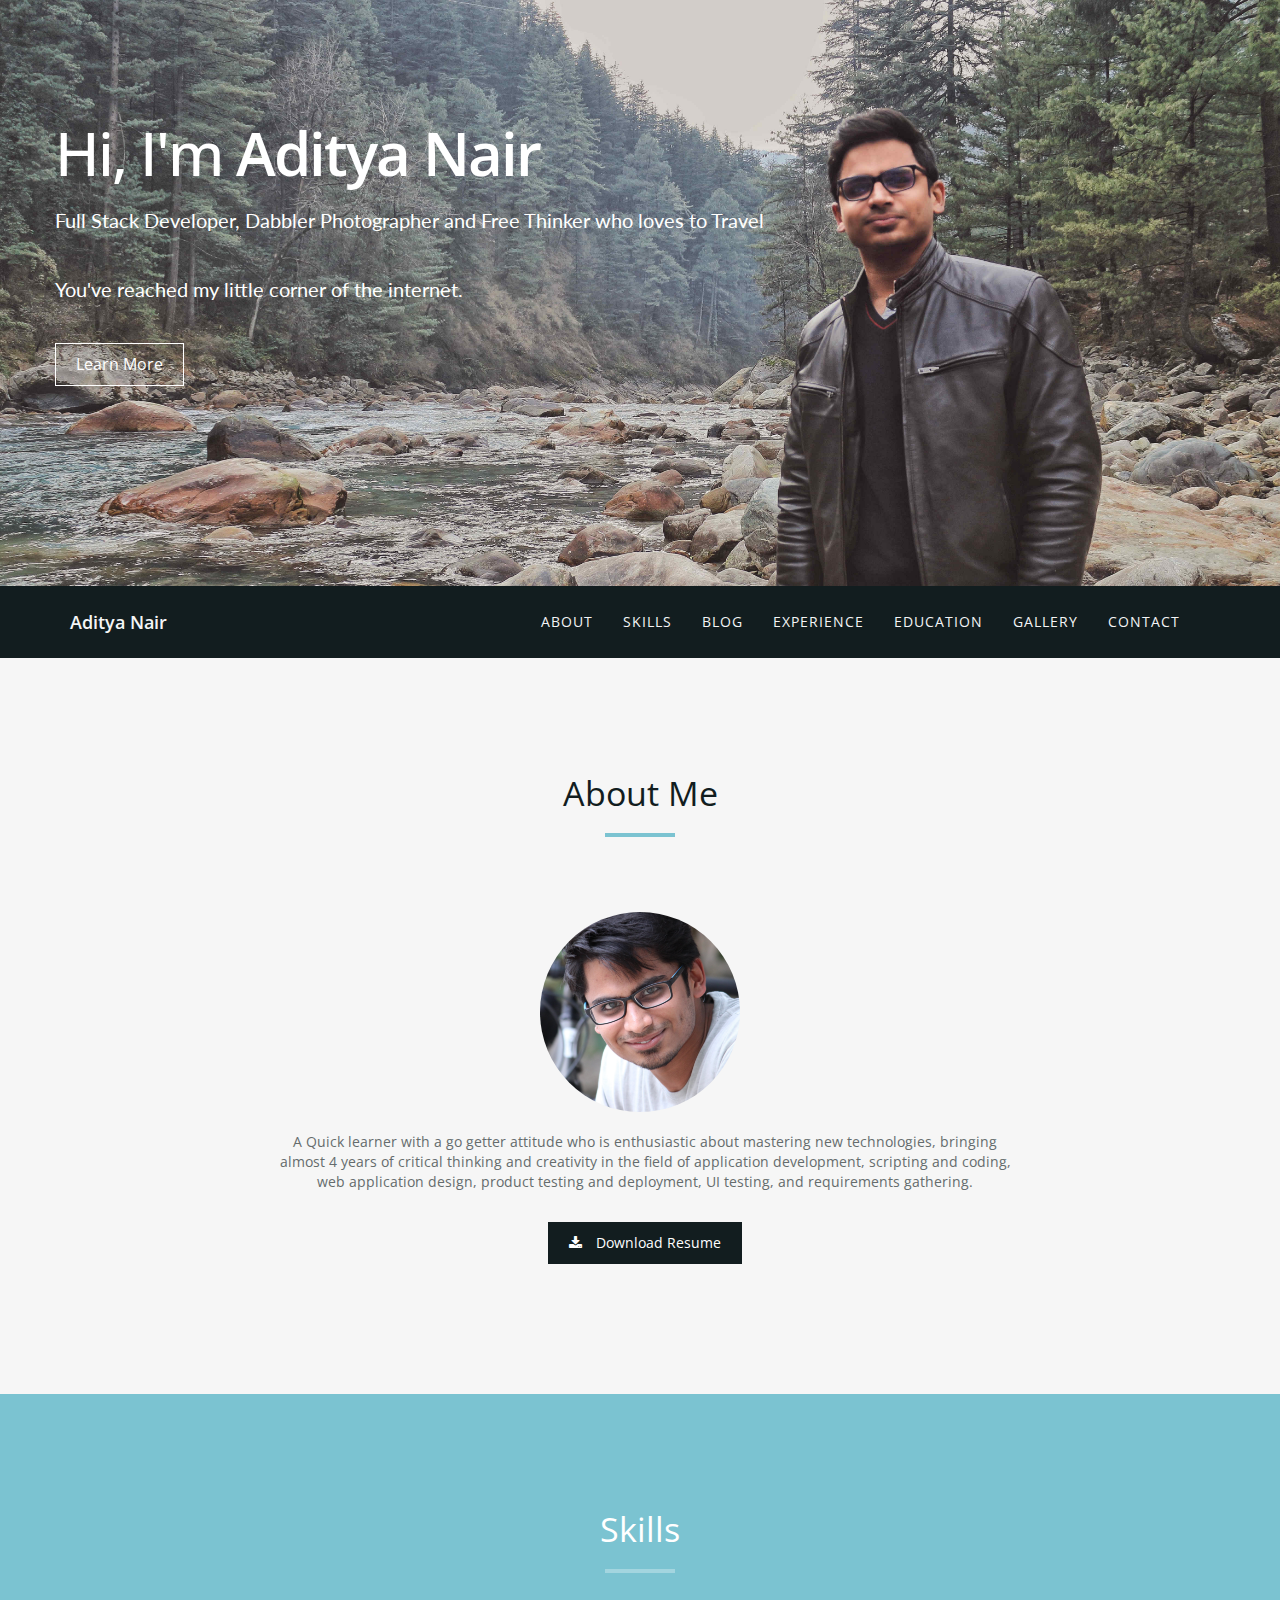
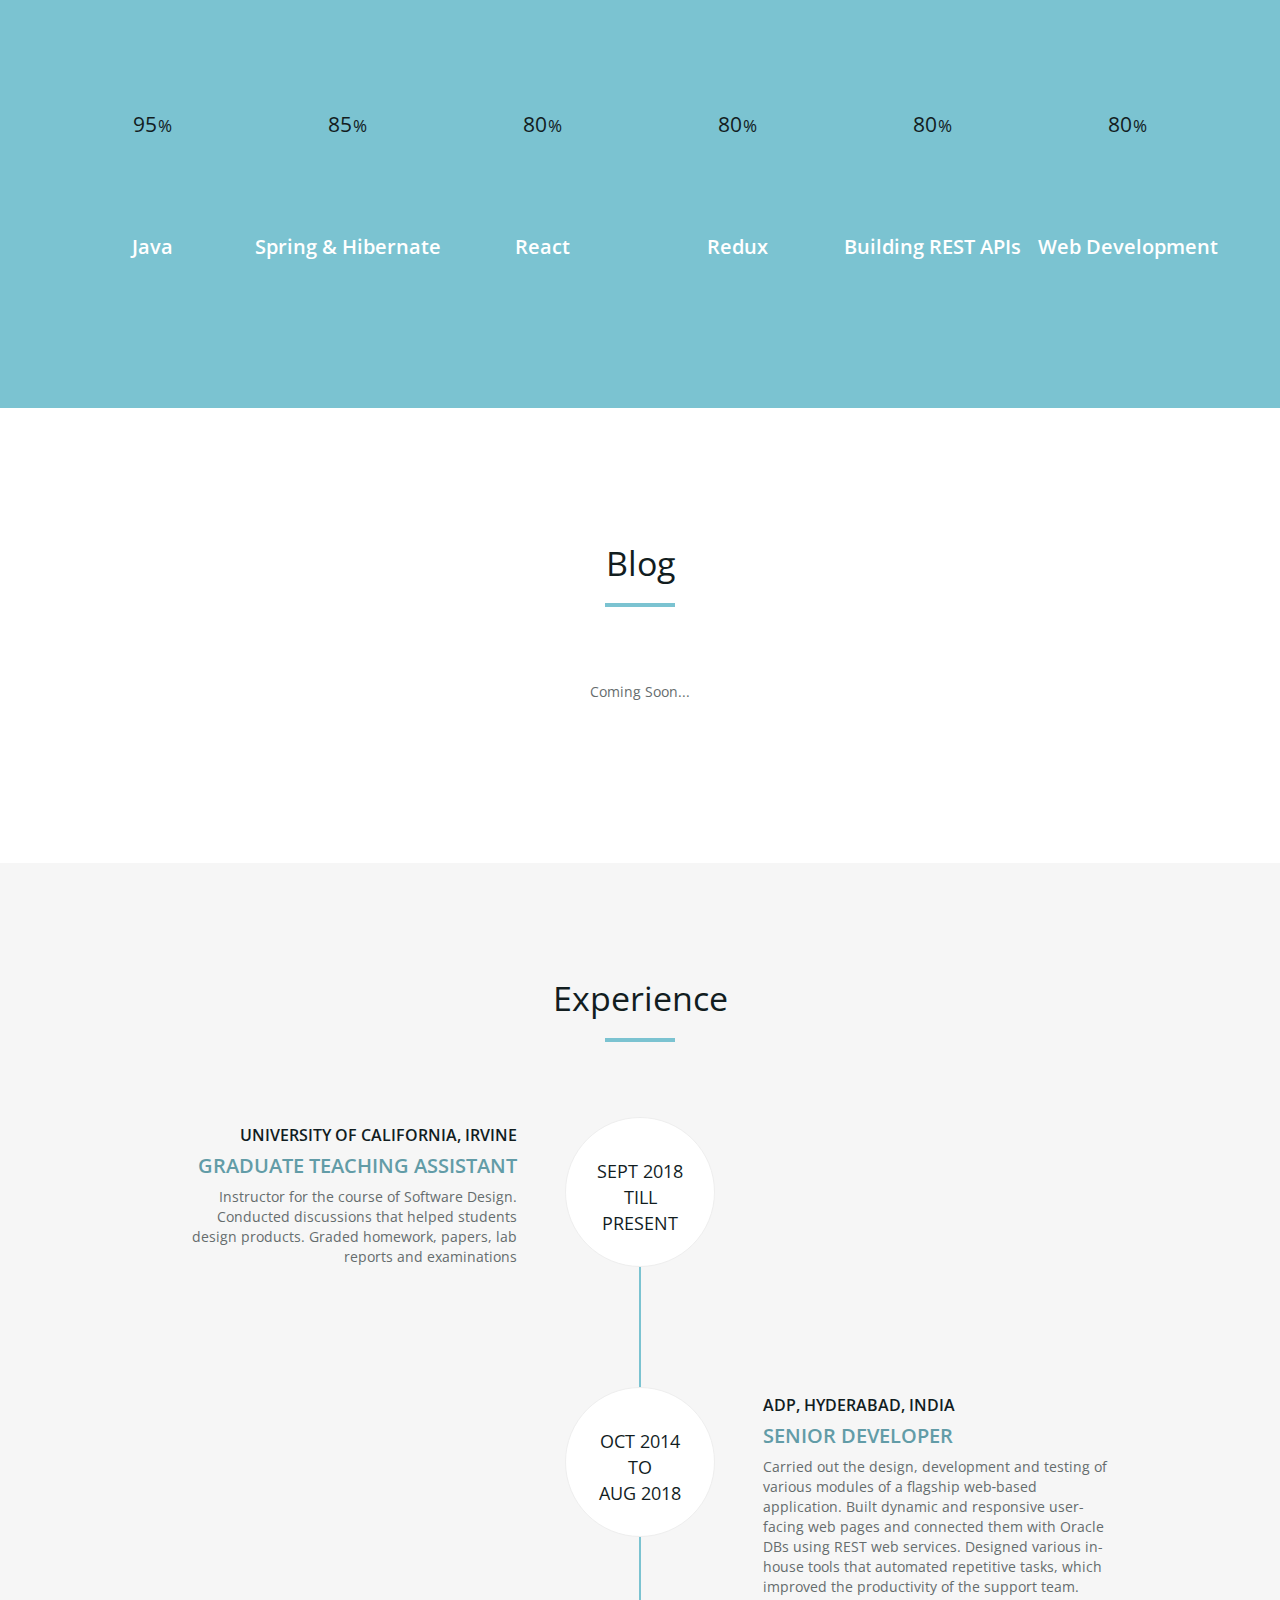
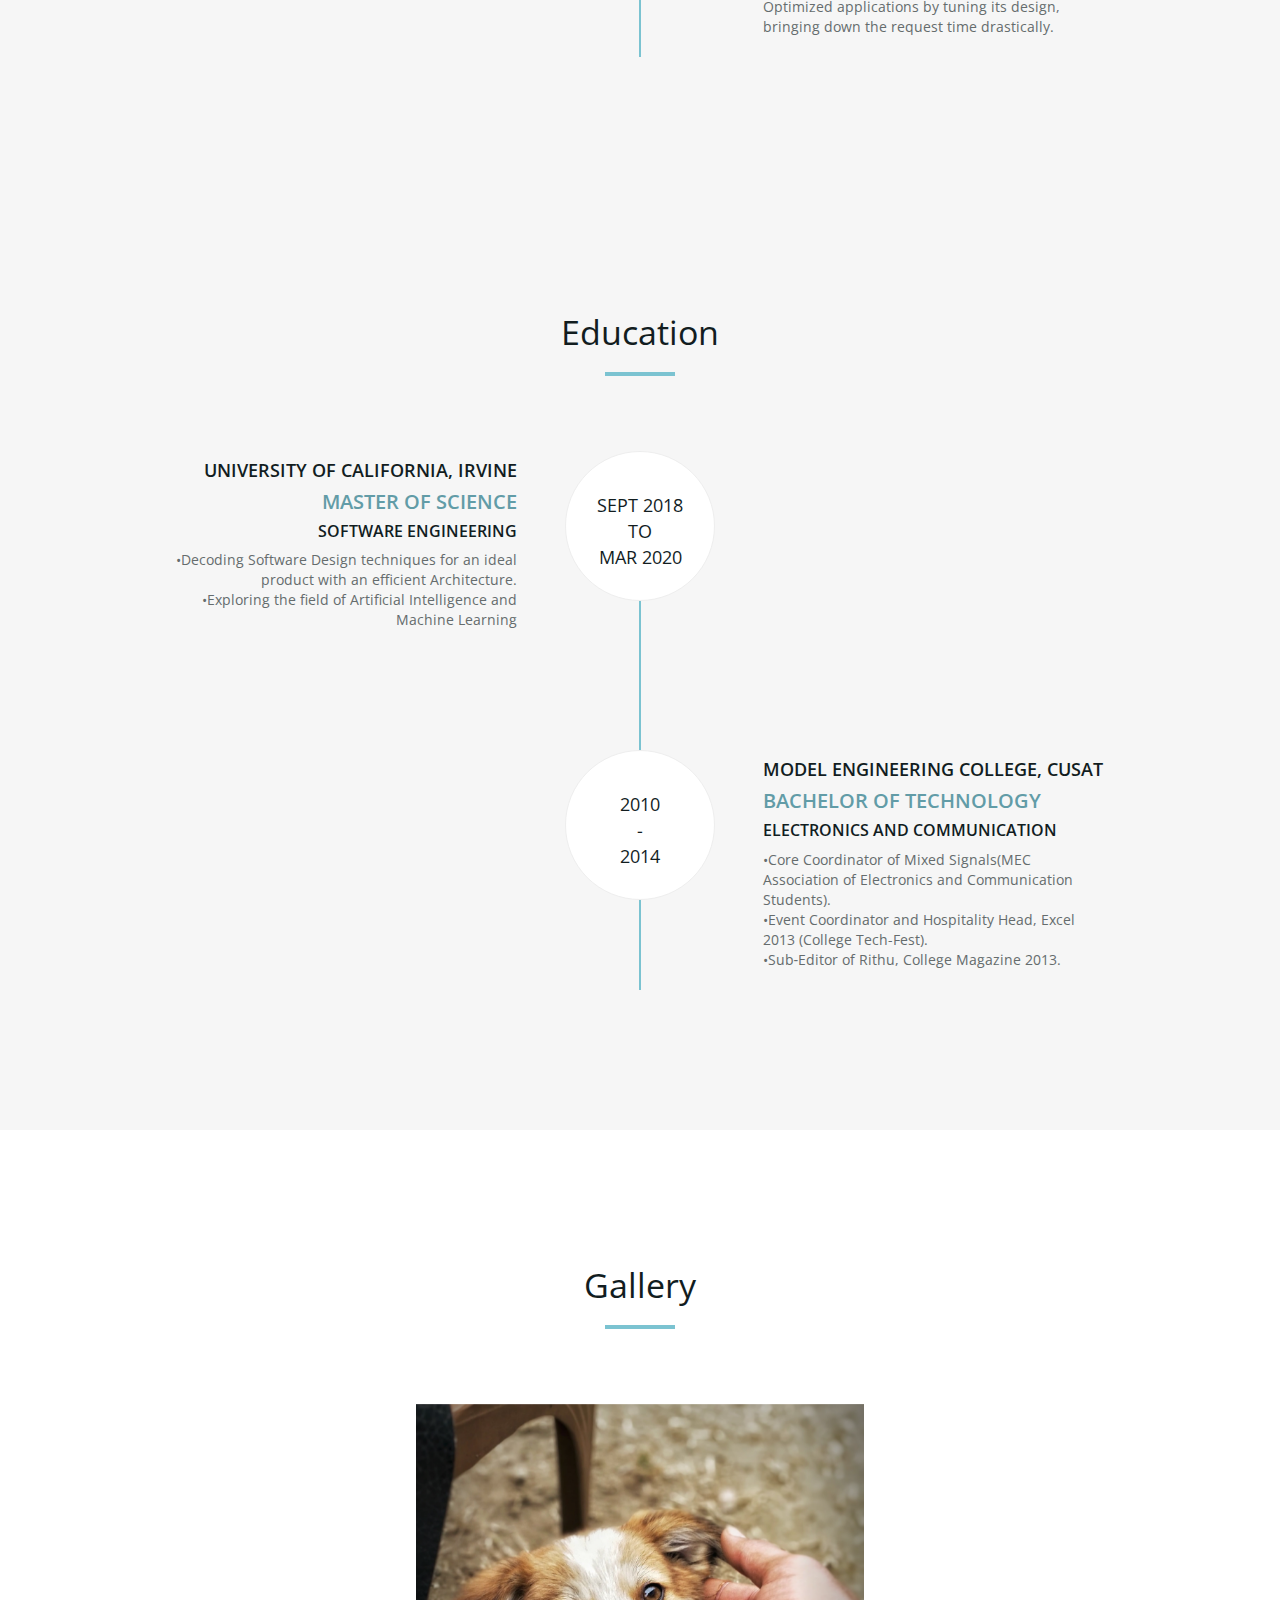
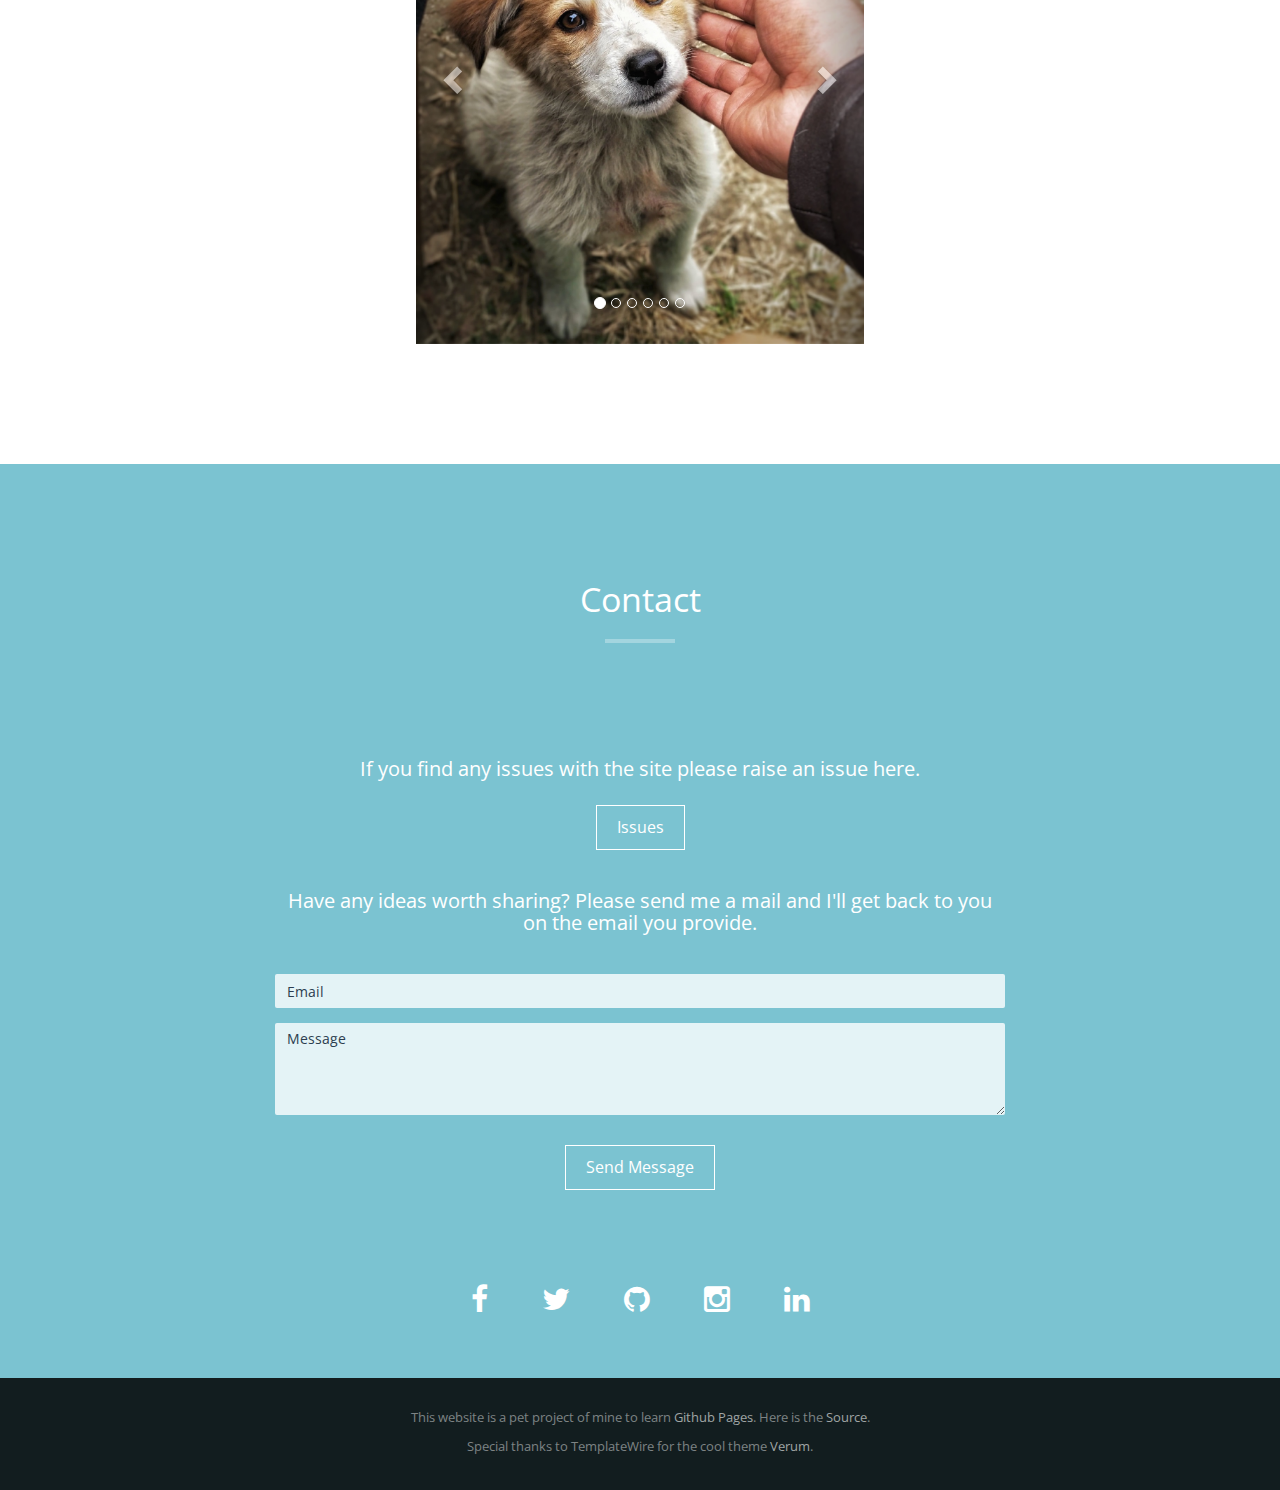
<file: index.html>
<!DOCTYPE html>
<html lang="en">

<head>
  <meta charset="utf-8">
  <meta name="viewport" content="width=device-width, initial-scale=1">
  <title>Aditya Nair</title>
  <link rel="icon" type="ico" href="favicon.ico">
  <meta name="description" content="">
  <meta name="author" content="">

  <!-- Favicons
    ================================================== -->
  <link rel="shortcut icon" href="img/favicon.ico" type="image/x-icon">
  <link rel="apple-touch-icon" href="img/apple-touch-icon.png">
  <link rel="apple-touch-icon" sizes="72x72" href="img/apple-touch-icon-72x72.png">
  <link rel="apple-touch-icon" sizes="114x114" href="img/apple-touch-icon-114x114.png">

  <!-- Bootstrap -->
  <!-- <link rel="stylesheet" type="text/css" href="css/bootstrap.css"> -->
      <!-- Bootstrap core CSS -->
  <link rel="stylesheet" type="text/css" href="css/bootstrap.min.css">
  <link rel="stylesheet" href="https://maxcdn.bootstrapcdn.com/bootstrap/3.3.7/css/bootstrap.min.css">
  <link rel="stylesheet" type="text/css" href="fonts/font-awesome/css/font-awesome.css">

  <!-- Stylesheet
    ================================================== -->
  <link rel="stylesheet" type="text/css" href="css/style.css">
  <link rel="stylesheet" type="text/css" href="css/prettyPhoto.css">
  <link href='https://fonts.googleapis.com/css?family=Lato:400,700,900,300' rel='stylesheet' type='text/css'>
  <link href='https://fonts.googleapis.com/css?family=Open+Sans:400,700,800,600,300' rel='stylesheet' type='text/css'>
  <!-- <script type="text/javascript" src="js/modernizr.custom.js"></script> -->

  <!-- HTML5 shim and Respond.js for IE8 support of HTML5 elements and media queries -->
  <!-- WARNING: Respond.js doesn't work if you view the page via file:// -->
  <!--[if lt IE 9]>
      <script src="https://oss.maxcdn.com/html5shiv/3.7.2/html5shiv.min.js"></script>
      <script src="https://oss.maxcdn.com/respond/1.4.2/respond.min.js"></script>
    <![endif]-->
</head>

<body id="page-top" data-spy="scroll" data-target=".navbar-fixed-top">

  <!-- Header -->
  <header id="header">
    <div class="intro">
      <div class="container">
        <div class="row">
          <div class="intro-text">
            <h1>Hi, I'm
              <span class="name">Aditya Nair</span>
            </h1>
            <p>Full Stack Developer, Dabbler Photographer and Free Thinker who loves to Travel</p>
            <p>You've reached my little corner of the internet. </p>
            <a href="#about" class="btn btn-default btn-lg page-scroll">Learn More</a>
          </div>
        </div>
      </div>
    </div>
  </header>
  <!-- Navigation -->
  <div id="nav">
    <nav class="navbar navbar-custom">
      <div class="container">
        <div class="navbar-header">
          <button type="button" class="navbar-toggle" data-toggle="collapse" data-target=".navbar-main-collapse">
            <i class="fa fa-bars"></i>
          </button>
          <a class="navbar-brand page-scroll" href="#page-top">Aditya Nair</a>
        </div>

        <!-- Collect the nav links, forms, and other content for toggling -->
        <div class="collapse navbar-collapse navbar-right navbar-main-collapse">
          <ul class="nav navbar-nav">
            <!-- Hidden li included to remove active class from about link when scrolled up past about section -->
            <li class="hidden">
              <a href="#page-top"></a>
            </li>
            <li>
              <a href="#about"class="page-scroll">About</a>
            </li>
            <li>
              <a class="page-scroll" href="#skills">Skills</a>
            </li>
            <li>
              <a class="page-scroll" href="#blog">Blog</a>
            </li>
            <li>
              <a class="page-scroll" href="#experience">Experience</a>
            </li>
            <li>
              <a class="page-scroll" href="#education">Education</a>
            </li>
            <li>
                <a class="page-scroll" href="#gallery">Gallery</a>
              </li>
            <li>
              <a class="page-scroll" href="#contact">Contact</a>
            </li>
          </ul>
        </div>
      </div>
    </nav>
  </div>
  <!-- About Section -->
  <section id="about" class="text-center">
    <div class="container">
      <div class="section-title text-center center">
        <h2>About Me</h2>
        <hr>
      </div>
      <div class="row">
        <div class="col-md-12 text-center">
          <img src="img/about.jpg" class="img-responsive">
        </div>
        <div class="col-md-8 col-md-offset-2">
          <div class="about-text">
            <p>A Quick learner with a go getter attitude who is enthusiastic about mastering new technologies, bringing almost 4 years of critical thinking and creativity in the field of application development, scripting and coding, web application design, product testing and deployment, UI testing, and requirements gathering.</p>
            <p class="text-center">
              <a class="btn btn-primary" href="cv/Aditya_Resume.pdf" target="_blank">
                <i class="fa fa-download"></i> Download Resume</a>
            </p>
          </div>
        </div>
      </div>
    </div>
  </section>
  <!-- Skills Section -->
  <section id="skills" class="text-center">
    <div class="container">
      <div class="section-title center">
        <h2>Skills</h2>
        <hr>
      </div>
      <div class="row">
        <div class="col-md-2 col-sm-6 skill">
          <span class="chart" data-percent="95">
            <span class="percent">95</span>
          </span>
          <h4>Java</h4>
        </div>
        <div class="col-md-2 col-sm-6 skill">
          <span class="chart" data-percent="85">
            <span class="percent">85</span>
          </span>
          <h4>Spring & Hibernate</h4>
        </div>
        <div class="col-md-2 col-sm-6 skill">
          <span class="chart" data-percent="80">
            <span class="percent">80</span>
          </span>
          <h4>React</h4>
        </div>
        <div class="col-md-2 col-sm-6 skill">
          <span class="chart" data-percent="80">
            <span class="percent">80</span>
          </span>
          <h4>Redux</h4>
        </div>
        <div class="col-md-2 col-sm-6 skill">
          <span class="chart" data-percent="80">
            <span class="percent">80</span>
          </span>
          <h4>Building REST APIs</h4>
        </div>
        <div class="col-md-2 col-sm-6 skill">
          <span class="chart" data-percent="80">
            <span class="percent">80</span>
          </span>
          <h4>Web Development</h4>
        </div>
      </div>
    </div>
  </section>
  <!-- Portfolio Section -->
  <section id="blog">
    <div class="container">
      <div class="section-title text-center center">
        <h2>Blog</h2>
        <hr>
      </div>
      <div class="categories">
        <p>Coming Soon...</p>
        <!-- <ul class="cat">
          <li>
            <ol class="type">
              <li>
                <a href="#" data-filter="*" class="active">All</a>
              </li>
              <li>
                <a href="#" data-filter=".web">Web Design</a>
              </li>
              <li>
                <a href="#" data-filter=".app">App Development</a>
              </li>
              <li>
                <a href="#" data-filter=".branding">Branding</a>
              </li>
            </ol>
          </li>
        </ul> -->
        <div class="clearfix"></div>
      </div>
      <div class="row">
        <div class="portfolio-items">
          <div class="col-sm-6 col-md-3 col-lg-3 web">
          
          </div>
          
          <div class="col-sm-6 col-md-3 col-lg-3 web">
            <!-- <div class="portfolio-item">
              <div class="hover-bg">
                <a href="img/portfolio/01-large.jpg" title="Project description" rel="prettyPhoto">
                  <div class="hover-text">
                    <h4>Project Title</h4>
                    <small>Web Design</small>
                  </div>
                  <img src="img/portfolio/01-small.jpg" class="img-responsive" alt="Project Title"> </a>
              </div>
            </div> -->
          </div>
          <!-- <div class="col-sm-6 col-md-3 col-lg-3 app">
            <div class="portfolio-item">
              <div class="hover-bg">
                <a href="img/portfolio/02-large.jpg" title="Project description" rel="prettyPhoto">
                  <div class="hover-text">
                    <h4>Project Title</h4>
                    <small>App Development</small>
                  </div>
                  <img src="img/portfolio/02-small.jpg" class="img-responsive" alt="Project Title"> </a>
              </div>
            </div>
          </div>
          <div class="col-sm-6 col-md-3 col-lg-3 web">
            <div class="portfolio-item">
              <div class="hover-bg">
                <a href="img/portfolio/03-large.jpg" title="Project description" rel="prettyPhoto">
                  <div class="hover-text">
                    <h4>Project Title</h4>
                    <small>Web Design</small>
                  </div>
                  <img src="img/portfolio/03-small.jpg" class="img-responsive" alt="Project Title"> </a>
              </div>
            </div>
          </div>
          <div class="col-sm-6 col-md-3 col-lg-3 web">
            <div class="portfolio-item">
              <div class="hover-bg">
                <a href="img/portfolio/04-large.jpg" title="Project description" rel="prettyPhoto">
                  <div class="hover-text">
                    <h4>Project Title</h4>
                    <small>Web Design</small>
                  </div>
                  <img src="img/portfolio/04-small.jpg" class="img-responsive" alt="Project Title"> </a>
              </div>
            </div>
          </div>
          <div class="col-sm-6 col-md-3 col-lg-3 app">
            <div class="portfolio-item">
              <div class="hover-bg">
                <a href="img/portfolio/05-large.jpg" title="Project description" rel="prettyPhoto">
                  <div class="hover-text">
                    <h4>Project Title</h4>
                    <small>App Development</small>
                  </div>
                  <img src="img/portfolio/05-small.jpg" class="img-responsive" alt="Project Title"> </a>
              </div>
            </div>
          </div>
          <div class="col-sm-6 col-md-3 col-lg-3 branding">
            <div class="portfolio-item">
              <div class="hover-bg">
                <a href="img/portfolio/06-large.jpg" title="Project description" rel="prettyPhoto">
                  <div class="hover-text">
                    <h4>Project Title</h4>
                    <small>Branding</small>
                  </div>
                  <img src="img/portfolio/06-small.jpg" class="img-responsive" alt="Project Title"> </a>
              </div>
            </div>
          </div>
          <div class="col-sm-6 col-md-3 col-lg-3 branding app">
            <div class="portfolio-item">
              <div class="hover-bg">
                <a href="img/portfolio/07-large.jpg" title="Project description" rel="prettyPhoto">
                  <div class="hover-text">
                    <h4>Project Title</h4>
                    <small>App Development, Branding</small>
                  </div>
                  <img src="img/portfolio/07-small.jpg" class="img-responsive" alt="Project Title"> </a>
              </div>
            </div>
          </div>
          <div class="col-sm-6 col-md-3 col-lg-3 web">
            <div class="portfolio-item">
              <div class="hover-bg">
                <a href="img/portfolio/08-large.jpg" title="Project description" rel="prettyPhoto">
                  <div class="hover-text">
                    <h4>Project Title</h4>
                    <small>Web Design</small>
                  </div>
                  <img src="img/portfolio/08-small.jpg" class="img-responsive" alt="Project Title"> </a>
              </div>
            </div>
          </div> -->
        </div>
      </div>
    </div>
  </section>
  <!-- Achievements Section -->
  <!-- <section id="achievements" class="text-center">
    <div class="container">
      <div class="section-title center">
        <h2>Some Stats</h2>
        <hr>
      </div>
      <div class="row">
        <div class="col-md-3 col-sm-3 wow fadeInDown" data-wow-delay="200ms">
          <div class="achievement-box">
            <span class="count">310</span>
            <h4>Happy Clients</h4>
          </div>
        </div>
        <div class="col-md-3 col-sm-3 wow fadeInDown" data-wow-delay="400ms">
          <div class="achievement-box">
            <span class="count">4700</span>
            <h4>Hours of Work</h4>
          </div>
        </div>
        <div class="col-md-3 col-sm-3 wow fadeInDown" data-wow-delay="600ms">
          <div class="achievement-box">
            <span class="count">30</span>
            <h4>Awards Won</h4>
          </div>
        </div>
        <div class="col-md-3 col-sm-3 wow fadeInDown" data-wow-delay="800ms">
          <div class="achievement-box">
            <span class="count">8</span>
            <h4>Years of Experience</h4>
          </div>
        </div>
      </div>
    </div>
  </section> -->
  <!-- Resume Section -->
  <section id="experience" class="text-center">
    <div class="container">
      <div class="section-title center">
        <h2>Experience</h2>
        <hr>
      </div>
      <div class="row">
        <div class="col-lg-12">
          <ul class="timeline">
            <li>
              <div class="timeline-image">
                <h4>Sept 2018
                  <br> till
                  <br> Present </h4>
              </div>
              <div class="timeline-panel">
                <div class="timeline-heading">
                  <h4>University of California, Irvine</h4>
                  <h4 class="subheading">Graduate Teaching Assistant</h4>
                </div>
                <div class="timeline-body">
                  <p>Instructor for the course of Software Design. Conducted discussions that helped students design products. Graded homework, papers, lab reports and examinations</p>
                </div>
              </div>
            </li>
            <li class="timeline-inverted">
              <div class="timeline-image">
                <h4>Oct 2014
                  <br> to
                  <br> Aug 2018 </h4>
              </div>
              <div class="timeline-panel">
                <div class="timeline-heading">
                  <h4>ADP, Hyderabad, India</h4>
                  <h4 class="subheading">Senior Developer</h4>
                </div>
                <div class="timeline-body">
                  <p>Carried out the design, development and testing of various modules of a flagship web‐based application.
                    Built dynamic and responsive user-facing web pages and connected them with Oracle DBs using REST web services.
                    Designed various in-house tools that automated repetitive tasks, which improved the productivity of the support team.
                    Optimized applications by tuning its design, bringing down the request time drastically.</p>
                </div>
              </div>
            </li>
            <!-- <li>
              <div class="timeline-image">
                <h4>Dec 2009
                  <br> -
                  <br> May 2011 </h4>
              </div>
              <div class="timeline-panel">
                <div class="timeline-heading">
                  <h4>Creative Agency</h4>
                  <h4 class="subheading">UX Designer</h4>
                </div>
                <div class="timeline-body">
                  <p>Lorem ipsum dolor sit amet, consectetur adipiscing elit. Duis sed dapibus leo nec ornare diamcommodo nibh
                    ante facilisissum dolor sit amet, consectetur adipiscing elit. Duis sed dapibus leo nec ornare diamcommodo nibh
                    ante facilisissum dolor sit amet, consectetur adipiscing elit. Duis sed dapibus leo nec ornare diamcommodo nibh
                    ante facilisissum dolor sit amet, consectetur adipiscing elit. Duis sed dapibus leo nec ornare diamcommodo nibh
                    ante facilisis.</p>
                </div>
              </div>
            </li> -->
          </ul>
        </div>
      </div>
    </div>
  </div>
  </section>
  <!-- Education Section-->
  <section id="education" class="text-center">
    <div class="container">
      <div class="section-title center">
        <h2>Education</h2>
        <hr>
      </div>
      <div class="row">
        <div class="col-lg-12">
          <ul class="timeline">
            <li>
              <div class="timeline-image">
                <h4>Sept 2018
                  <br> to
                  <br>Mar 2020 </h4>
              </div>
              <div class="timeline-panel">
                <div class="timeline-heading">
                  <h3>University of California, Irvine</h3>
                  <h4 class="subheading">Master of Science</h4>
                  <h4>Software Engineering</h4>
                </div>
                <div class="timeline-body">
                  <p>&bull;Decoding Software Design techniques for an ideal product with an efficient Architecture.<br>
                    &bull;Exploring the field of Artificial Intelligence and Machine Learning</p>
                </div>
              </div>
            </li>
            <li class="timeline-inverted">
              <div class="timeline-image">
                <h4>2010
                  <br> -
                  <br> 2014 </h4>
              </div>
              <div class="timeline-panel">
                <div class="timeline-heading">
                  <h3>Model Engineering College, CUSAT</h3>
                  <h4 class="subheading">Bachelor of Technology</h4>
                  <h4>Electronics and Communication</h4>
                </div>
                <div class="timeline-body">
                  <p>&bull;Core Coordinator of Mixed Signals(MEC Association of Electronics and Communication Students).<br>
                    &bull;Event Coordinator and Hospitality Head, Excel 2013 (College Tech-Fest).<br>
                    &bull;Sub‐Editor of Rithu, College Magazine 2013.</p>
                </div>
              </div>
            </li>
            <!-- <li>
              <div class="timeline-image">
                <h4>2004
                  <br> -
                  <br> 2007 </h4>
              </div>
              <div class="timeline-panel">
                <div class="timeline-heading">
                  <h4>School Name</h4>
                  <h4 class="subheading">High School Degree</h4>
                </div>
                <div class="timeline-body">
                  <p class="text-muted">Lorem ipsum dolor sit amet, consectetur adipiscing elit. Duis sed dapibus leo nec ornare diamcommodo nibh
                    ante facilisis.</p>
                </div>
              </div>
            </li> -->
          </ul>
        </div>
      </div>
    </div>
  </section>
  <section class="text-center" id="gallery">
      <div class="section-title center">
          <h2>Gallery</h2>
          <hr>
        </div>
      <div id="myCarousel" class="carousel slide" data-ride="carousel" style="width: 35%; height:35%; margin: 0 auto">
          <!-- Indicators -->
          <ol class="carousel-indicators">
            <li data-target="#myCarousel" data-slide-to="0" class="active"></li>
            <li data-target="#myCarousel" data-slide-to="1"></li>
            <li data-target="#myCarousel" data-slide-to="2"></li>
            <li data-target="#myCarousel" data-slide-to="3"></li>
            <li data-target="#myCarousel" data-slide-to="4"></li>
            <li data-target="#myCarousel" data-slide-to="5"></li>
          </ol>
        
          <!-- Wrapper for slides -->
          <div class="carousel-inner">
            <div class="item active">
              <img src="img/gallery/gallery(1).jpeg" alt="Los Angeles">
            </div>
        
            <div class="item">
              <img src="img/gallery/gallery(2).jpeg" alt="Chicago">
            </div>
        
            <div class="item">
              <img src="img/gallery/gallery(3).jpeg" alt="New York">
            </div>

            <div class="item">
                <img src="img/gallery/gallery(4).jpeg" alt="Los Angeles">
              </div>
          
            <div class="item">
              <img src="img/gallery/gallery(5).jpeg" alt="Chicago">
            </div>
        
            <div class="item">
              <img src="img/gallery/gallery(6).jpeg" alt="New York">
            </div>
          </div>
        
          <!-- Left and right controls -->
          <a class="left carousel-control" href="#myCarousel" data-slide="prev">
            <span class="glyphicon glyphicon-chevron-left"></span>
            <span class="sr-only">Previous</span>
          </a>
          <a class="right carousel-control" href="#myCarousel" data-slide="next">
            <span class="glyphicon glyphicon-chevron-right"></span>
            <span class="sr-only">Next</span>
          </a>
        </div>
  </section>
  <!-- Contact Section -->
  <section id="contact" class="text-center">
    <div class="container">
      <div class="section-title center">
        <h2>Contact</h2>
        <hr>
      </div>
      <div class="col-md-8 col-md-offset-2">
        <h3>If you find any issues with the site please raise an issue here.</h3>
        <p class="text-center">
          <a class="btn btn-default" target="_blank" href="https://github.com/adityakjnair/adityakjnair.com/issues">Issues</a>
        </p>
        <h3>Have any ideas worth sharing? Please send me a mail and I'll get back to you on the email you provide.</h3>
        <form action="http://formspree.io/adityakjnair@gmail.com" method="post">
          <div class="row">
            <!-- <div class="col-md-6">
              <div class="form-group">
                <input type="text" id="name" class="form-control" placeholder="Name" required="required">
                <p class="help-block text-danger"></p>
              </div>
            </div> -->
            <div class="col-md-12">
              <div class="form-group">
                <input type="email" name="_replyto" class="form-control" placeholder="Email" required="required">
                <p class="help-block text-danger"></p>
              </div>
            </div>
          </div>
          <div class="form-group">
            <textarea name="body" class="form-control" rows="4" placeholder="Message" required="required"></textarea>
            <p class="help-block text-danger"></p>
          </div>
          <div id="success"></div>
          <button type="submit" value="Send" class="btn btn-default">Send Message</button>
        </form>
        <!-- <form action="http://formspree.io/adityakjnair@gmail.com" method="post">
          <input type="email" name="_replyto">
          <textarea name="body"></textarea>
          <input type="submit" value="Send">
        </form> -->
        <div class="social">
          <ul>
            <li>
              <a target="_blank" href="https://www.facebook.com/aditya.nair.376">
                <i class="fa fa-facebook"></i>
              </a>
            </li>
            <li>
              <a target="_blank" href="https://twitter.com/adityakjnair">
                <i class="fa fa-twitter"></i>
              </a>
            </li>
            <li>
              <a target="_blank" href="https://github.com/adityakjnair">
                <i class="fa fa-github"></i>
              </a>
            </li>
            <li>
              <a target="_blank" href="https://www.instagram.com/adityakjnair/">
                <i class="fa fa-instagram"></i>
              </a>
            </li>
            <li>
              <a target="_blank" href="https://linkedin.com/in/adityakjnair/">
                <i class="fa fa-linkedin"></i>
              </a>
            </li>
          </ul>
        </div>
      </div>
    </div>
  </section>
  <div id="footer">
    <div class="container text-center">
      <div class="fnav">
        <p>This website is a pet project of mine to learn <a target="_blank" href="https://pages.github.com/">Github Pages</a>.
          Here is the <a target="_blank" href="https://github.com/adityakjnair/adityakjnair.com" rel="nofollow">Source</a>.
        </p>
        <p>Special thanks to TemplateWire for the cool theme 
          <a target="_blank" href="http://www.templatewire.com/verum-free-resume-cv-template" rel="nofollow">Verum</a>.
        </p>
      </div>
    </div>
  </div>
  
  <script type="text/javascript" src="js/jquery.1.11.1.js"></script>
  <script src="https://ajax.googleapis.com/ajax/libs/jquery/3.3.1/jquery.min.js"></script>
  <script src="https://maxcdn.bootstrapcdn.com/bootstrap/3.3.7/js/bootstrap.min.js"></script>
  <script type="text/javascript" src="js/bootstrap.js"></script>
  <script type="text/javascript" src="js/SmoothScroll.js"></script>
  <script type="text/javascript" src="js/easypiechart.js"></script>
  <script type="text/javascript" src="js/jquery.prettyPhoto.js"></script>
  <script type="text/javascript" src="js/jquery.isotope.js"></script>
  <script type="text/javascript" src="js/jquery.counterup.js"></script>
  <script type="text/javascript" src="js/waypoints.js"></script>
  <script type="text/javascript" src="js/jqBootstrapValidation.js"></script>
  <!-- <script type="text/javascript" src="js/contact_me.js"></script> -->
  <script type="text/javascript" src="js/main.js"></script>
</body>

</html>
</file>
<file: css/style.css>
body, html {
	font-family: 'Open Sans', sans-serif;
	text-rendering: optimizeLegibility !important;
	-webkit-font-smoothing: antialiased !important;
	color: #656c6d;
	width: 100% !important;
	height: 100% !important;
}
h1 {
	font-weight: 700;
}
h1 strong {
	font-weight: 900;
}
h2 {
	line-height: 20px;
	margin: 0;
	color: #121d1f;
	font-weight: 400;
	margin-bottom: 30px;
	font-size: 34px;
}
h3, h4 {
	color: #121d1f;
	font-size: 20px;
	font-weight: 600;
}
h5 {
	text-transform: uppercase;
	font-weight: 700;
	line-height: 20px;
}
p.intro {
	font-size: 16px;
	margin: 12px 0 0;
	line-height: 24px;
	font-family: 'Open Sans', sans-serif;
}
a {
	color: #333;
}
a:hover, a:focus {
	text-decoration: none;
	color: #7bc3d1;
}
ul, ol {
	list-style: none;
}
.clearfix:after {
	visibility: hidden;
	display: block;
	font-size: 0;
	content: " ";
	clear: both;
	height: 0;
}
.clearfix {
	display: inline-block;
}
* html .clearfix {
	height: 1%;
}
.clearfix {
	display: block;
}
ul, ol {
	padding: 0;
	webkit-padding: 0;
	moz-padding: 0;
}
hr {
	height: 4px;
	width: 70px;
	text-align: center;
	position: relative;
	background: #7bc3d1;
	margin: 0 auto;
	margin-bottom: 30px;
	border: 0;
}
/* Navigation */
#nav {
	z-index: 9999;
}
#nav.affix {
	position: fixed;
	top: 0;
	width: 100%
}
.navbar-custom {
	margin-bottom: 0;
	background-color: #121d1f;
	border-radius: 0px;
	padding: 10px 0;
}
.navbar-custom .navbar-brand {
	font-weight: 600;
}
.navbar-custom .navbar-brand:focus {
	outline: 0;
}
.navbar-custom .navbar-brand .navbar-toggle {
	padding: 4px 6px;
	font-size: 16px;
	color: #fff;
}
.navbar-custom .navbar-brand .navbar-toggle:focus, .navbar-custom .navbar-brand .navbar-toggle:active {
	outline: 0;
}
.navbar-custom a {
	color: #f4f5f6;
}
.navbar-custom .nav li a {
	text-transform: uppercase;
	letter-spacing: 1px;
	-webkit-transition: background .3s ease-in-out;
	-moz-transition: background .3s ease-in-out;
	transition: background .3s ease-in-out;
}
.navbar-custom .nav li a:hover {
	outline: 0;
	color: #7bc3d1;
	background-color: transparent;
}
.navbar-custom .nav li a:focus, .navbar-custom .nav li a:active {
	outline: 0;
	background-color: transparent;
	color: #7bc3d1;
}
.navbar-custom .nav li.active {
	outline: 0;
}
.navbar-custom .nav li.active a {
	background-color: rgba(255,255,255,.3);
}
.navbar-custom .nav li.active a:hover {
	color: #fff;
}
.btn-default {
	color: #fff;
	background-color: transparent;
	border-color: #fff;
	padding: 10px 20px;
	margin: 0;
	font-size: 16px;
	border-radius: 0;
}
.btn-default:hover, .btn-default:focus, .btn-default.focus, .btn-default:active, .btn-default.active {
	color: #fff;
	background-color: #121d1f;
	border-color: #121d1f;
}
.btn-primary {
	color: #fff;
	background-color: #121d1f;
	padding: 10px 20px;
	border-color: #121d1f;
	border-radius: 0;
}
.btn-primary:hover, .btn-primary:focus, .btn-primary.focus, .btn-primary:active, .btn-primary.active {
	color: #fff;
	background-color: #7bc3d1;
	border-color: #7bc3d1;
}
.btn-primary i.fa {
	margin-right: 10px;
}
/* Home Section */
.intro {
	display: table;
	width: 100%;
	height: auto;
	padding: 100px 0;
	text-align: center;
	color: #fff;
	background: url(../img/intro-bg.jpg) no-repeat center top;
	background-color: #7bc3d1;
	-webkit-background-size: cover;
	-moz-background-size: cover;
	background-size: cover;
	-o-background-size: cover;
}
.section-title.center {
	padding: 25px 0 45px 0;
}
/* About Section */
#about {
	padding: 100px 0;
	background: #f6f6f6;
}
#about .about-text {
	margin-left: 10px;
}
#about img {
	border-radius: 50%;
	width: 200px;
	height: 200px;
	display: inline-block;
}
#about p {
	margin-top: 20px;
	margin-bottom: 30px;
}
/* Skills Section */
#skills {
	padding: 100px 0;
	background: #7bc3d1;
}
#skills h2 {
	color: #fff;
}
#skills hr {
	background: rgba(255,255,255,0.3);
}
#skills .skill {
	margin-bottom: 40px;
	text-align: center;
	padding: 0px;
}
#skills .skill h4 {
	font-weight: 600;
	color: #fff;
}
.chart {
	position: relative;
	display: inline-block;
	width: 152px;
	height: 152px;
	margin-bottom: 26px;
	text-align: center;
}
.chart canvas {
	position: absolute;
	top: 0;
	left: 0;
}
.percent {
	display: inline-block;
	font-size: 21px;
	color: #121d1f;
	line-height: 152px;
	z-index: 2;
}
.percent:after {
	content: '%';
	margin-left: 0.1em;
	font-size: .8em;
}
/* Portfolio Section */
#portfolio {
	padding: 80px 0;
	background: #ffffff; /* Old browsers */
	background: -moz-linear-gradient(top, #ffffff 0%, #f4f5f6 49%, #ffffff 100%); /* FF3.6+ */
	background: -webkit-gradient(linear, left top, left bottom, color-stop(0%, #ffffff), color-stop(49%, #f4f5f6), color-stop(100%, #ffffff)); /* Chrome,Safari4+ */
	background: -webkit-linear-gradient(top, #ffffff 0%, #f4f5f6 49%, #ffffff 100%); /* Chrome10+,Safari5.1+ */
	background: -o-linear-gradient(top, #ffffff 0%, #f4f5f6 49%, #ffffff 100%); /* Opera 11.10+ */
	background: -ms-linear-gradient(top, #ffffff 0%, #f4f5f6 49%, #ffffff 100%); /* IE10+ */
	background: linear-gradient(to bottom, #ffffff 0%, #f4f5f6 49%, #ffffff 100%); /* W3C */
filter: progid:DXImageTransform.Microsoft.gradient( startColorstr='#ffffff', endColorstr='#ffffff', GradientType=0 ); /* IE6-9 */
}
.categories {
	padding-bottom: 30px;
	text-align: center;
}
ul.cat li {
	display: inline-block;
}
ol.type li {
	display: inline-block;
	margin-left: 20px;
}
ol.type li a {
	background: #7bc3d1;
	color: #fff;
	padding: 6px 14px;
}
ol.type li a.active {
	background: #121d1f;
	color: #fff;
}
ol.type li a:hover {
	background: #121d1f;
	color: #fff;
}
.isotope-item {
	z-index: 2
}
.isotope-hidden.isotope-item {
	z-index: 1
}
.isotope, .isotope .isotope-item {
	/* change duration value to whatever you like */
	-webkit-transition-duration: 0.8s;
	-moz-transition-duration: 0.8s;
	transition-duration: 0.8s;
}
.isotope-item {
	margin-right: -1px;
	-webkit-backface-visibility: hidden;
	backface-visibility: hidden;
}
.isotope {
	-webkit-backface-visibility: hidden;
	backface-visibility: hidden;
	-webkit-transition-property: height, width;
	-moz-transition-property: height, width;
	transition-property: height, width;
}
.isotope .isotope-item {
	-webkit-backface-visibility: hidden;
	backface-visibility: hidden;
	-webkit-transition-property: -webkit-transform, opacity;
	-moz-transition-property: -moz-transform, opacity;
	transition-property: transform, opacity;
}
.portfolio-item {
	margin: 15px 0;
	-webkit-transition: all 0.5s ease-out;
	-moz-transition: all 0.5s ease-out;
	-ms-transition: all 0.5s ease-out;
	-o-transition: all 0.5s ease-out;
	transition: all 0.5s ease-out;
}
.portfolio-item:hover {
	-webkit-transform: scale(1.1);
	-moz-transform: scale(1.1);
	-ms-transform: scale(1.1);
	-o-transform: scale(1.1);
	transform: scale(1.1);
}
.portfolio-item .hover-bg {
	height: 260px;
	overflow: hidden;
	position: relative;
}
.hover-bg .hover-text {
	position: absolute;
	text-align: center;
	margin: 0 auto;
	color: #ffffff;
	background: rgba(0, 0, 0, 0.66);
	padding: 33% 0 0 0;
	height: 100%;
	width: 100%;
	opacity: 0;
	transition: all 0.5s;
}
.hover-bg .hover-text>h4 {
	opacity: 0;
	color: #fff;
	font-weight: 400;
	-webkit-transform: translateY(100%);
	transform: translateY(100%);
	transition: all 0.3s;
}
.hover-bg:hover .hover-text>h4 {
	opacity: 1;
	-webkit-backface-visibility: hidden;
	-webkit-transform: translateY(0);
	transform: translateY(0);
}
.hover-bg .hover-text>i {
	opacity: 0;
	-webkit-transform: translateY(0);
	transform: translateY(0);
	transition: all 0.3s;
}
.hover-bg:hover .hover-text>i {
	opacity: 1;
	-webkit-backface-visibility: hidden;
	-webkit-transform: translateY(100%);
	transform: translateY(100%);
}
.hover-bg:hover .hover-text {
	opacity: 1;
}
#portfolio i.fa {
	font-size: 20px;
	padding: 5px;
	color: #E87E04;
}
/* Achivements Section */
#achievements {
	padding: 100px 0;
	background: #7bc3d1;
}
#achievements h2 {
	color: #fff;
}
#achievements hr {
	background: rgba(255,255,255,0.3);
}
.achievement-box h4 {
	color: #fff;
	font-size: 20px;
	font-weight: 400;
	margin-left: 5px;
}
.achievement-box span.count {
	font-size: 52px;
	font-weight: 600;
	display: block;
	color: #121d1f;
	padding: 0;
	margin: 0;
}
/* Resume Section */
#experience {
	padding: 100px 0;
	background: #f6f6f6;
}
#education {
	padding: 100px 0;
	background: #f6f6f6;
}
.timeline {
	position: relative;
	padding: 0;
	list-style: none;
}
.timeline:before {
	content: "";
	position: absolute;
	top: 0;
	bottom: 0;
	left: 40px;
	width: 2px;
	margin-left: -1.5px;
	background-color: #7bc3d1;
}
.timeline>li {
	position: relative;
	margin-bottom: 50px;
	min-height: 50px;
}
.timeline>li:before, .timeline>li:after {
	content: " ";
	display: table;
}
.timeline>li:after {
	clear: both;
}
.timeline>li .timeline-panel {
	float: right;
	position: relative;
	width: 100%;
	padding: 0 20px 0 100px;
	text-align: left;
}
.timeline>li .timeline-panel:before {
	right: auto;
	left: -15px;
	border-right-width: 15px;
	border-left-width: 0;
}
.timeline>li .timeline-panel:after {
	right: auto;
	left: -14px;
	border-right-width: 14px;
	border-left-width: 0;
}
.timeline>li .timeline-image {
	z-index: 100;
	position: absolute;
	left: 0;
	width: 70px;
	height: 70px;
	margin-left: 0;
	border: 1px solid #eee;
	border-radius: 100%;
	text-align: center;
	background: #fff;
}
.timeline>li .timeline-image h4 {
	margin-top: 20px;
	font-size: 11px;
	text-transform: uppercase;
}
.timeline>li.timeline-inverted>.timeline-panel {
	float: right;
	padding: 0 20px 0 100px;
	text-align: left;
}
.timeline>li.timeline-inverted>.timeline-panel:before {
	right: auto;
	left: -15px;
	border-right-width: 15px;
	border-left-width: 0;
}
.timeline>li.timeline-inverted>.timeline-panel:after {
	right: auto;
	left: -14px;
	border-right-width: 14px;
	border-left-width: 0;
}
.timeline>li:last-child {
	margin-bottom: 40px;
}
.timeline .timeline-heading h4 {
	margin-top: 0;
	text-transform: uppercase;
	font-size: 16px;
}
.timeline .timeline-heading h3 {
	margin-top: 0;
	text-transform: uppercase;
	font-size: 18px;
}
.timeline .timeline-heading h2 {
	margin-top: 30px;
}
.timeline .timeline-heading h4.subheading {
	text-transform: uppercase;
	color: #629ca7;
	font-size: 20px;
}
.timeline .timeline-body>p, .timeline .timeline-body>ul {
	margin-bottom: 0;
}
/* Gallery Section */
.image-gallery{
	height:100%;width:100%
}
section.resume-section {
	width: 70%;
	border-bottom: 1px solid #dee2e6;
	padding-top: 5rem !important;
	padding-bottom: 5rem !important; }
	section.resume-section .resume-item .resume-date {
	  min-width: none; }
  
  @media (min-width: 268px) {
	section.resume-section {
	  min-height: 100vh; }
	  section.resume-section .resume-item .resume-date {
		min-width: 18rem; } }
  
  @media (min-width: 692px) {
	section.resume-section {
	  padding-top: 3rem !important;
	  padding-bottom: 3rem !important; } }
/* Contact Section */
#contact {
	padding: 100px 0 40px 0;
	color: #121d1f;
	background: #7bc3d1;
}
#contact h2 {
	color: #fff;
}
#contact hr {
	background: rgba(255,255,255,0.3);
}
#contact h3 {
	padding-top: 20px;
	font-size: 20px;
	font-weight: 400;
	color: #fff;
}
#contact form {
	padding: 30px 0;
}
#contact i.fa {
	color: #121d1f;
	margin-bottom: 10px;
}
#contact .text-danger {
	color: #E87E04;
	text-align: left;
}
label {
	font-size: 12px;
	font-weight: 400;
	font-family: 'Open Sans', sans-serif;
	float: left;
}
#contact .form-control {
	display: block;
	width: 100%;
	padding: 6px 12px;
	font-size: 14px;
	line-height: 1.42857143;
	color: #2c3e50;
	background-color: rgba(255,255,255,0.8);
	background-image: none;
	border: 0;
	border-radius: 2px;
	-webkit-box-shadow: none;
	box-shadow: none;
	-webkit-transition: none;
	-o-transition: none;
	transition: none;
}
#contact .form-control:focus {
	border-color: inherit;
	outline: 0;
	-webkit-box-shadow: transparent;
	box-shadow: transparent;
}
.form-control::-webkit-input-placeholder {
color: #2c3e50;
}
.form-control:-moz-placeholder {
color: #2c3e50;
}
.form-control::-moz-placeholder {
color: #2c3e50;
}
.form-control:-ms-input-placeholder {
color: #2c3e50;
}
#contact .social {
	margin-top: 60px;
}
#contact .social ul li {
	display: inline-block;
	margin: 0 20px;
}
#contact .social i.fa {
	font-size: 30px;
	padding: 4px 5px;
	color: #fff;
	transition: all 0.5s;
}
#contact .social i.fa:hover {
	color: #121d1f;
}
#contact .btn {
	background-color: transparent;
	border: 1px solid #fff;
	border-radius: 0;
	padding: 10px 20px;
	color: #fff;
	margin-top: 15px;
}
#contact .btn:hover, #contact .btn:focus {
	background-color: #121d1f;
	border: 1px solid #121d1f;
}
.btn:active, .btn.active {
	background-image: none;
	outline: 0;
	-webkit-box-shadow: none;
	box-shadow: none;
}
a:focus, .btn:focus, .btn:active:focus, .btn.active:focus, .btn.focus, .btn:active.focus, .btn.active.focus {
	outline: none;
	outline-offset: none;
}
/* Footer Section*/
#footer {
	background: #121d1f;
	color: #7d8384;
	padding: 30px 0 25px 0;
}
#footer p {
	font-size: 13px;
}
#footer a {
	color: #a0a5a5;
}
#footer a:hover {
	color: #7bc3d1;
}

/* Media Queries */
@media(min-width:768px) {
.intro {
	height: 100%;
	padding: 0;
	text-align: left;
	color: #fff;
}
.intro H1 {
	font-size: 60px;
	font-weight: 500;
	letter-spacing: -2px;
}
.intro .name {
	font-weight: 600;
}
.intro .intro-text {
	max-width: 75%;
}
.intro .intro-text p {
	font-family: 'Lato', sans-serif;
	font-size: 20px;
	margin-bottom: 40px;
	margin-top: 20px;
}
section {
	padding: 120px 0;
}
header .intro-text {
	padding-top: 100px;
	padding-bottom: 200px;
}
.timeline:before {
	left: 50%;
}
.timeline>li {
	margin-bottom: 100px;
	min-height: 100px;
}
.timeline>li .timeline-panel {
	float: left;
	width: 41%;
	padding: 0 20px 20px 30px;
	text-align: right;
}
.timeline>li .timeline-image {
	left: 50%;
	width: 100px;
	height: 100px;
	margin-left: -50px;
}
.timeline>li .timeline-image h4 {
	margin-top: 16px;
	line-height: 18px;
	font-weight: 400;
}
.timeline>li.timeline-inverted>.timeline-panel {
	float: right;
	padding: 0 30px 20px 20px;
	text-align: left;
}
}

@media(min-width:992px) {
#here-me h1 {
	margin: 10px 0 0px;
}
.timeline>li {
	min-height: 150px;
}
.timeline>li .timeline-panel {
	padding: 0 20px 20px;
}
.timeline>li .timeline-image {
	width: 150px;
	height: 150px;
	margin-left: -75px;
}
.timeline>li .timeline-image h4 {
	margin-top: 30px;
	font-size: 18px;
	line-height: 26px;
}
.timeline>li.timeline-inverted>.timeline-panel {
	padding: 0 20px 20px;
}
}

@media(min-width:1200px) {
.timeline>li {
	min-height: 170px;
}
.timeline>li .timeline-panel {
	padding: 10px 20px 20px 100px;
}
.timeline>li .timeline-image {
	width: 150px;
	height: 150px;
	margin-left: -75px;
}
.timeline>li .timeline-image h4 {
	margin-top: 40px;
	font-weight: 400;
}
.timeline>li.timeline-inverted>.timeline-panel {
	padding: 10px 100px 20px 20px;
}
}
</file>
<file: css/prettyPhoto.css>
div.pp_default .pp_top,div.pp_default .pp_top .pp_middle,div.pp_default .pp_top .pp_left,div.pp_default .pp_top .pp_right,div.pp_default .pp_bottom,div.pp_default .pp_bottom .pp_left,div.pp_default .pp_bottom .pp_middle,div.pp_default .pp_bottom .pp_right{height:13px}
div.pp_default .pp_top .pp_left{background:url(../img/prettyPhoto/default/sprite.png) -78px -93px no-repeat}
div.pp_default .pp_top .pp_middle{background:url(../img/prettyPhoto/default/sprite_x.png) top left repeat-x}
div.pp_default .pp_top .pp_right{background:url(../img/prettyPhoto/default/sprite.png) -112px -93px no-repeat}
div.pp_default .pp_content .ppt{color:#f8f8f8}
div.pp_default .pp_content_container .pp_left{background:url(../img/prettyPhoto/default/sprite_y.png) -7px 0 repeat-y;padding-left:13px}
div.pp_default .pp_content_container .pp_right{background:url(../img/prettyPhoto/default/sprite_y.png) top right repeat-y;padding-right:13px}
div.pp_default .pp_next:hover{background:url(../img/prettyPhoto/default/sprite_next.png) center right no-repeat;cursor:pointer}
div.pp_default .pp_previous:hover{background:url(../img/prettyPhoto/default/sprite_prev.png) center left no-repeat;cursor:pointer}
div.pp_default .pp_expand{background:url(../img/prettyPhoto/default/sprite.png) 0 -29px no-repeat;cursor:pointer;width:28px;height:28px}
div.pp_default .pp_expand:hover{background:url(../img/prettyPhoto/default/sprite.png) 0 -56px no-repeat;cursor:pointer}
div.pp_default .pp_contract{background:url(../img/prettyPhoto/default/sprite.png) 0 -84px no-repeat;cursor:pointer;width:28px;height:28px}
div.pp_default .pp_contract:hover{background:url(../img/prettyPhoto/default/sprite.png) 0 -113px no-repeat;cursor:pointer}
div.pp_default .pp_close{width:30px;height:30px;background:url(../img/prettyPhoto/default/sprite.png) 2px 1px no-repeat;cursor:pointer}
div.pp_default .pp_gallery ul li a{background:url(../img/prettyPhoto/default/default_thumb.png) center center #f8f8f8;border:1px solid #aaa}
div.pp_default .pp_social{margin-top:7px}
div.pp_default .pp_gallery a.pp_arrow_previous,div.pp_default .pp_gallery a.pp_arrow_next{position:static;left:auto}
div.pp_default .pp_nav .pp_play,div.pp_default .pp_nav .pp_pause{background:url(../img/prettyPhoto/default/sprite.png) -51px 1px no-repeat;height:30px;width:30px}
div.pp_default .pp_nav .pp_pause{background-position:-51px -29px}
div.pp_default a.pp_arrow_previous,div.pp_default a.pp_arrow_next{background:url(../img/prettyPhoto/default/sprite.png) -31px -3px no-repeat;height:20px;width:20px;margin:4px 0 0}
div.pp_default a.pp_arrow_next{left:52px;background-position:-82px -3px}
div.pp_default .pp_content_container .pp_details{margin-top:5px}
div.pp_default .pp_nav{clear:none;height:30px;width:110px;position:relative}
div.pp_default .pp_nav .currentTextHolder{font-family:Georgia;font-style:italic;color:#999;font-size:11px;left:75px;line-height:25px;position:absolute;top:2px;margin:0;padding:0 0 0 10px}
div.pp_default .pp_close:hover,div.pp_default .pp_nav .pp_play:hover,div.pp_default .pp_nav .pp_pause:hover,div.pp_default .pp_arrow_next:hover,div.pp_default .pp_arrow_previous:hover{opacity:0.7}
div.pp_default .pp_description{font-size:13px;font-weight:500;line-height:14px;margin:5px 50px 5px 0}
div.pp_default .pp_bottom .pp_left{background:url(../img/prettyPhoto/default/sprite.png) -78px -127px no-repeat}
div.pp_default .pp_bottom .pp_middle{background:url(../img/prettyPhoto/default/sprite_x.png) bottom left repeat-x}
div.pp_default .pp_bottom .pp_right{background:url(../img/prettyPhoto/default/sprite.png) -112px -127px no-repeat}
div.pp_default .pp_loaderIcon{background:url(../img/prettyPhoto/default/loader.gif) center center no-repeat}
div.light_rounded .pp_top .pp_left{background:url(../img/prettyPhoto/light_rounded/sprite.png) -88px -53px no-repeat}
div.light_rounded .pp_top .pp_right{background:url(../img/prettyPhoto/light_rounded/sprite.png) -110px -53px no-repeat}
div.light_rounded .pp_next:hover{background:url(../img/prettyPhoto/light_rounded/btnNext.png) center right no-repeat;cursor:pointer}
div.light_rounded .pp_previous:hover{background:url(../img/prettyPhoto/light_rounded/btnPrevious.png) center left no-repeat;cursor:pointer}
div.light_rounded .pp_expand{background:url(../img/prettyPhoto/light_rounded/sprite.png) -31px -26px no-repeat;cursor:pointer}
div.light_rounded .pp_expand:hover{background:url(../img/prettyPhoto/light_rounded/sprite.png) -31px -47px no-repeat;cursor:pointer}
div.light_rounded .pp_contract{background:url(../img/prettyPhoto/light_rounded/sprite.png) 0 -26px no-repeat;cursor:pointer}
div.light_rounded .pp_contract:hover{background:url(../img/prettyPhoto/light_rounded/sprite.png) 0 -47px no-repeat;cursor:pointer}
div.light_rounded .pp_close{width:75px;height:22px;background:url(../img/prettyPhoto/light_rounded/sprite.png) -1px -1px no-repeat;cursor:pointer}
div.light_rounded .pp_nav .pp_play{background:url(../img/prettyPhoto/light_rounded/sprite.png) -1px -100px no-repeat;height:15px;width:14px}
div.light_rounded .pp_nav .pp_pause{background:url(../img/prettyPhoto/light_rounded/sprite.png) -24px -100px no-repeat;height:15px;width:14px}
div.light_rounded .pp_arrow_previous{background:url(../img/prettyPhoto/light_rounded/sprite.png) 0 -71px no-repeat}
div.light_rounded .pp_arrow_next{background:url(../img/prettyPhoto/light_rounded/sprite.png) -22px -71px no-repeat}
div.light_rounded .pp_bottom .pp_left{background:url(../img/prettyPhoto/light_rounded/sprite.png) -88px -80px no-repeat}
div.light_rounded .pp_bottom .pp_right{background:url(../img/prettyPhoto/light_rounded/sprite.png) -110px -80px no-repeat}
div.dark_rounded .pp_top .pp_left{background:url(../img/prettyPhoto/dark_rounded/sprite.png) -88px -53px no-repeat}
div.dark_rounded .pp_top .pp_right{background:url(../img/prettyPhoto/dark_rounded/sprite.png) -110px -53px no-repeat}
div.dark_rounded .pp_content_container .pp_left{background:url(../img/prettyPhoto/dark_rounded/contentPattern.png) top left repeat-y}
div.dark_rounded .pp_content_container .pp_right{background:url(../img/prettyPhoto/dark_rounded/contentPattern.png) top right repeat-y}
div.dark_rounded .pp_next:hover{background:url(../img/prettyPhoto/dark_rounded/btnNext.png) center right no-repeat;cursor:pointer}
div.dark_rounded .pp_previous:hover{background:url(../img/prettyPhoto/dark_rounded/btnPrevious.png) center left no-repeat;cursor:pointer}
div.dark_rounded .pp_expand{background:url(../img/prettyPhoto/dark_rounded/sprite.png) -31px -26px no-repeat;cursor:pointer}
div.dark_rounded .pp_expand:hover{background:url(../img/prettyPhoto/dark_rounded/sprite.png) -31px -47px no-repeat;cursor:pointer}
div.dark_rounded .pp_contract{background:url(../img/prettyPhoto/dark_rounded/sprite.png) 0 -26px no-repeat;cursor:pointer}
div.dark_rounded .pp_contract:hover{background:url(../img/prettyPhoto/dark_rounded/sprite.png) 0 -47px no-repeat;cursor:pointer}
div.dark_rounded .pp_close{width:75px;height:22px;background:url(../img/prettyPhoto/dark_rounded/sprite.png) -1px -1px no-repeat;cursor:pointer}
div.dark_rounded .pp_description{margin-right:85px;color:#fff}
div.dark_rounded .pp_nav .pp_play{background:url(../img/prettyPhoto/dark_rounded/sprite.png) -1px -100px no-repeat;height:15px;width:14px}
div.dark_rounded .pp_nav .pp_pause{background:url(../img/prettyPhoto/dark_rounded/sprite.png) -24px -100px no-repeat;height:15px;width:14px}
div.dark_rounded .pp_arrow_previous{background:url(../img/prettyPhoto/dark_rounded/sprite.png) 0 -71px no-repeat}
div.dark_rounded .pp_arrow_next{background:url(../img/prettyPhoto/dark_rounded/sprite.png) -22px -71px no-repeat}
div.dark_rounded .pp_bottom .pp_left{background:url(../img/prettyPhoto/dark_rounded/sprite.png) -88px -80px no-repeat}
div.dark_rounded .pp_bottom .pp_right{background:url(../img/prettyPhoto/dark_rounded/sprite.png) -110px -80px no-repeat}
div.dark_rounded .pp_loaderIcon{background:url(../img/prettyPhoto/dark_rounded/loader.gif) center center no-repeat}
div.dark_square .pp_left,div.dark_square .pp_middle,div.dark_square .pp_right,div.dark_square .pp_content{background:#000}
div.dark_square .pp_description{color:#fff;margin:0 85px 0 0}
div.dark_square .pp_loaderIcon{background:url(../img/prettyPhoto/dark_square/loader.gif) center center no-repeat}
div.dark_square .pp_expand{background:url(../img/prettyPhoto/dark_square/sprite.png) -31px -26px no-repeat;cursor:pointer}
div.dark_square .pp_expand:hover{background:url(../img/prettyPhoto/dark_square/sprite.png) -31px -47px no-repeat;cursor:pointer}
div.dark_square .pp_contract{background:url(../img/prettyPhoto/dark_square/sprite.png) 0 -26px no-repeat;cursor:pointer}
div.dark_square .pp_contract:hover{background:url(../img/prettyPhoto/dark_square/sprite.png) 0 -47px no-repeat;cursor:pointer}
div.dark_square .pp_close{width:75px;height:22px;background:url(../img/prettyPhoto/dark_square/sprite.png) -1px -1px no-repeat;cursor:pointer}
div.dark_square .pp_nav{clear:none}
div.dark_square .pp_nav .pp_play{background:url(../img/prettyPhoto/dark_square/sprite.png) -1px -100px no-repeat;height:15px;width:14px}
div.dark_square .pp_nav .pp_pause{background:url(../img/prettyPhoto/dark_square/sprite.png) -24px -100px no-repeat;height:15px;width:14px}
div.dark_square .pp_arrow_previous{background:url(../img/prettyPhoto/dark_square/sprite.png) 0 -71px no-repeat}
div.dark_square .pp_arrow_next{background:url(../img/prettyPhoto/dark_square/sprite.png) -22px -71px no-repeat}
div.dark_square .pp_next:hover{background:url(../img/prettyPhoto/dark_square/btnNext.png) center right no-repeat;cursor:pointer}
div.dark_square .pp_previous:hover{background:url(../img/prettyPhoto/dark_square/btnPrevious.png) center left no-repeat;cursor:pointer}
div.light_square .pp_expand{background:url(../img/prettyPhoto/light_square/sprite.png) -31px -26px no-repeat;cursor:pointer}
div.light_square .pp_expand:hover{background:url(../img/prettyPhoto/light_square/sprite.png) -31px -47px no-repeat;cursor:pointer}
div.light_square .pp_contract{background:url(../img/prettyPhoto/light_square/sprite.png) 0 -26px no-repeat;cursor:pointer}
div.light_square .pp_contract:hover{background:url(../img/prettyPhoto/light_square/sprite.png) 0 -47px no-repeat;cursor:pointer}
div.light_square .pp_close{width:75px;height:22px;background:url(../img/prettyPhoto/light_square/sprite.png) -1px -1px no-repeat;cursor:pointer}
div.light_square .pp_nav .pp_play{background:url(../img/prettyPhoto/light_square/sprite.png) -1px -100px no-repeat;height:15px;width:14px}
div.light_square .pp_nav .pp_pause{background:url(../img/prettyPhoto/light_square/sprite.png) -24px -100px no-repeat;height:15px;width:14px}
div.light_square .pp_arrow_previous{background:url(../img/prettyPhoto/light_square/sprite.png) 0 -71px no-repeat}
div.light_square .pp_arrow_next{background:url(../img/prettyPhoto/light_square/sprite.png) -22px -71px no-repeat}
div.light_square .pp_next:hover{background:url(../img/prettyPhoto/light_square/btnNext.png) center right no-repeat;cursor:pointer}
div.light_square .pp_previous:hover{background:url(../img/prettyPhoto/light_square/btnPrevious.png) center left no-repeat;cursor:pointer}
div.facebook .pp_top .pp_left{background:url(../img/prettyPhoto/facebook/sprite.png) -88px -53px no-repeat}
div.facebook .pp_top .pp_middle{background:url(../img/prettyPhoto/facebook/contentPatternTop.png) top left repeat-x}
div.facebook .pp_top .pp_right{background:url(../img/prettyPhoto/facebook/sprite.png) -110px -53px no-repeat}
div.facebook .pp_content_container .pp_left{background:url(../img/prettyPhoto/facebook/contentPatternLeft.png) top left repeat-y}
div.facebook .pp_content_container .pp_right{background:url(../img/prettyPhoto/facebook/contentPatternRight.png) top right repeat-y}
div.facebook .pp_expand{background:url(../img/prettyPhoto/facebook/sprite.png) -31px -26px no-repeat;cursor:pointer}
div.facebook .pp_expand:hover{background:url(../img/prettyPhoto/facebook/sprite.png) -31px -47px no-repeat;cursor:pointer}
div.facebook .pp_contract{background:url(../img/prettyPhoto/facebook/sprite.png) 0 -26px no-repeat;cursor:pointer}
div.facebook .pp_contract:hover{background:url(../img/prettyPhoto/facebook/sprite.png) 0 -47px no-repeat;cursor:pointer}
div.facebook .pp_close{width:22px;height:22px;background:url(../img/prettyPhoto/facebook/sprite.png) -1px -1px no-repeat;cursor:pointer}
div.facebook .pp_description{margin:0 37px 0 0}
div.facebook .pp_loaderIcon{background:url(../img/prettyPhoto/facebook/loader.gif) center center no-repeat}
div.facebook .pp_arrow_previous{background:url(../img/prettyPhoto/facebook/sprite.png) 0 -71px no-repeat;height:22px;margin-top:0;width:22px}
div.facebook .pp_arrow_previous.disabled{background-position:0 -96px;cursor:default}
div.facebook .pp_arrow_next{background:url(../img/prettyPhoto/facebook/sprite.png) -32px -71px no-repeat;height:22px;margin-top:0;width:22px}
div.facebook .pp_arrow_next.disabled{background-position:-32px -96px;cursor:default}
div.facebook .pp_nav{margin-top:0}
div.facebook .pp_nav p{font-size:15px;padding:0 3px 0 4px}
div.facebook .pp_nav .pp_play{background:url(../img/prettyPhoto/facebook/sprite.png) -1px -123px no-repeat;height:22px;width:22px}
div.facebook .pp_nav .pp_pause{background:url(../img/prettyPhoto/facebook/sprite.png) -32px -123px no-repeat;height:22px;width:22px}
div.facebook .pp_next:hover{background:url(../img/prettyPhoto/facebook/btnNext.png) center right no-repeat;cursor:pointer}
div.facebook .pp_previous:hover{background:url(../img/prettyPhoto/facebook/btnPrevious.png) center left no-repeat;cursor:pointer}
div.facebook .pp_bottom .pp_left{background:url(../img/prettyPhoto/facebook/sprite.png) -88px -80px no-repeat}
div.facebook .pp_bottom .pp_middle{background:url(../img/prettyPhoto/facebook/contentPatternBottom.png) top left repeat-x}
div.facebook .pp_bottom .pp_right{background:url(../img/prettyPhoto/facebook/sprite.png) -110px -80px no-repeat}
div.pp_pic_holder a:focus{outline:none}
div.pp_overlay{background:#000;display:none;left:0;position:absolute;top:0;width:100%;z-index:9500}
div.pp_pic_holder{display:none;position:absolute;width:100px;z-index:10000}
.pp_content{height:40px;min-width:40px}
* html .pp_content{width:40px}
.pp_content_container{position:relative;text-align:left;width:100%}
.pp_content_container .pp_left{padding-left:20px}
.pp_content_container .pp_right{padding-right:20px}
.pp_content_container .pp_details{float:left;margin:10px 0 2px}
.pp_description{display:none;margin:0}
.pp_social{float:left;margin:0}
.pp_social .facebook{float:left;margin-left:5px;width:55px;overflow:hidden}
.pp_social .twitter{float:left}
.pp_nav{clear:right;float:left;margin:3px 10px 0 0}
.pp_nav p{float:left;white-space:nowrap;margin:2px 4px}
.pp_nav .pp_play,.pp_nav .pp_pause{float:left;margin-right:4px;text-indent:-10000px}
a.pp_arrow_previous,a.pp_arrow_next{display:block;float:left;height:15px;margin-top:3px;overflow:hidden;text-indent:-10000px;width:14px}
.pp_hoverContainer{position:absolute;top:0;width:100%;z-index:2000}
.pp_gallery{display:none;left:50%;margin-top:-50px;position:absolute;z-index:10000}
.pp_gallery div{float:left;overflow:hidden;position:relative}
.pp_gallery ul{float:left;height:35px;position:relative;white-space:nowrap;margin:0 0 0 5px;padding:0}
.pp_gallery ul a{border:1px rgba(0,0,0,0.5) solid;display:block;float:left;height:33px;overflow:hidden}
.pp_gallery ul a img{border:0}
.pp_gallery li{display:block;float:left;margin:0 5px 0 0;padding:0}
.pp_gallery li.default a{background:url(../img/prettyPhoto/facebook/default_thumbnail.gif) 0 0 no-repeat;display:block;height:33px;width:50px}
.pp_gallery .pp_arrow_previous,.pp_gallery .pp_arrow_next{margin-top:7px!important}
a.pp_next{background:url(../img/prettyPhoto/light_rounded/btnNext.png) 10000px 10000px no-repeat;display:block;float:right;height:100%;text-indent:-10000px;width:49%}
a.pp_previous{background:url(../img/prettyPhoto/light_rounded/btnNext.png) 10000px 10000px no-repeat;display:block;float:left;height:100%;text-indent:-10000px;width:49%}
a.pp_expand,a.pp_contract{cursor:pointer;display:none;height:20px;position:absolute;right:30px;text-indent:-10000px;top:10px;width:20px;z-index:20000}
a.pp_close{position:absolute;right:0;top:0;display:block;line-height:22px;text-indent:-10000px}
.pp_loaderIcon{display:block;height:24px;left:50%;position:absolute;top:50%;width:24px;margin:-12px 0 0 -12px}
#pp_full_res{line-height:1!important}
#pp_full_res .pp_inline{text-align:left}
#pp_full_res .pp_inline p{margin:0 0 15px}
div.ppt{color:#fff;display:none;font-size:17px;z-index:9999;margin:0 0 5px 15px}
div.pp_default .pp_content,div.light_rounded .pp_content{background-color:#fff}
div.pp_default #pp_full_res .pp_inline,div.light_rounded .pp_content .ppt,div.light_rounded #pp_full_res .pp_inline,div.light_square .pp_content .ppt,div.light_square #pp_full_res .pp_inline,div.facebook .pp_content .ppt,div.facebook #pp_full_res .pp_inline{color:#000}
div.pp_default .pp_gallery ul li a:hover,div.pp_default .pp_gallery ul li.selected a,.pp_gallery ul a:hover,.pp_gallery li.selected a{border-color:#fff}
div.pp_default .pp_details,div.light_rounded .pp_details,div.dark_rounded .pp_details,div.dark_square .pp_details,div.light_square .pp_details,div.facebook .pp_details{position:relative}
div.light_rounded .pp_top .pp_middle,div.light_rounded .pp_content_container .pp_left,div.light_rounded .pp_content_container .pp_right,div.light_rounded .pp_bottom .pp_middle,div.light_square .pp_left,div.light_square .pp_middle,div.light_square .pp_right,div.light_square .pp_content,div.facebook .pp_content{background:#fff}
div.light_rounded .pp_description,div.light_square .pp_description{margin-right:85px}
div.light_rounded .pp_gallery a.pp_arrow_previous,div.light_rounded .pp_gallery a.pp_arrow_next,div.dark_rounded .pp_gallery a.pp_arrow_previous,div.dark_rounded .pp_gallery a.pp_arrow_next,div.dark_square .pp_gallery a.pp_arrow_previous,div.dark_square .pp_gallery a.pp_arrow_next,div.light_square .pp_gallery a.pp_arrow_previous,div.light_square .pp_gallery a.pp_arrow_next{margin-top:12px!important}
div.light_rounded .pp_arrow_previous.disabled,div.dark_rounded .pp_arrow_previous.disabled,div.dark_square .pp_arrow_previous.disabled,div.light_square .pp_arrow_previous.disabled{background-position:0 -87px;cursor:default}
div.light_rounded .pp_arrow_next.disabled,div.dark_rounded .pp_arrow_next.disabled,div.dark_square .pp_arrow_next.disabled,div.light_square .pp_arrow_next.disabled{background-position:-22px -87px;cursor:default}
div.light_rounded .pp_loaderIcon,div.light_square .pp_loaderIcon{background:url(../img/prettyPhoto/light_rounded/loader.gif) center center no-repeat}
div.dark_rounded .pp_top .pp_middle,div.dark_rounded .pp_content,div.dark_rounded .pp_bottom .pp_middle{background:url(../img/prettyPhoto/dark_rounded/contentPattern.png) top left repeat}
div.dark_rounded .currentTextHolder,div.dark_square .currentTextHolder{color:#c4c4c4}
div.dark_rounded #pp_full_res .pp_inline,div.dark_square #pp_full_res .pp_inline{color:#fff}
.pp_top,.pp_bottom{height:20px;position:relative}
* html .pp_top,* html .pp_bottom{padding:0 20px}
.pp_top .pp_left,.pp_bottom .pp_left{height:20px;left:0;position:absolute;width:20px}
.pp_top .pp_middle,.pp_bottom .pp_middle{height:20px;left:20px;position:absolute;right:20px}
* html .pp_top .pp_middle,* html .pp_bottom .pp_middle{left:0;position:static}
.pp_top .pp_right,.pp_bottom .pp_right{height:20px;left:auto;position:absolute;right:0;top:0;width:20px}
.pp_fade,.pp_gallery li.default a img{display:none}
</file>
